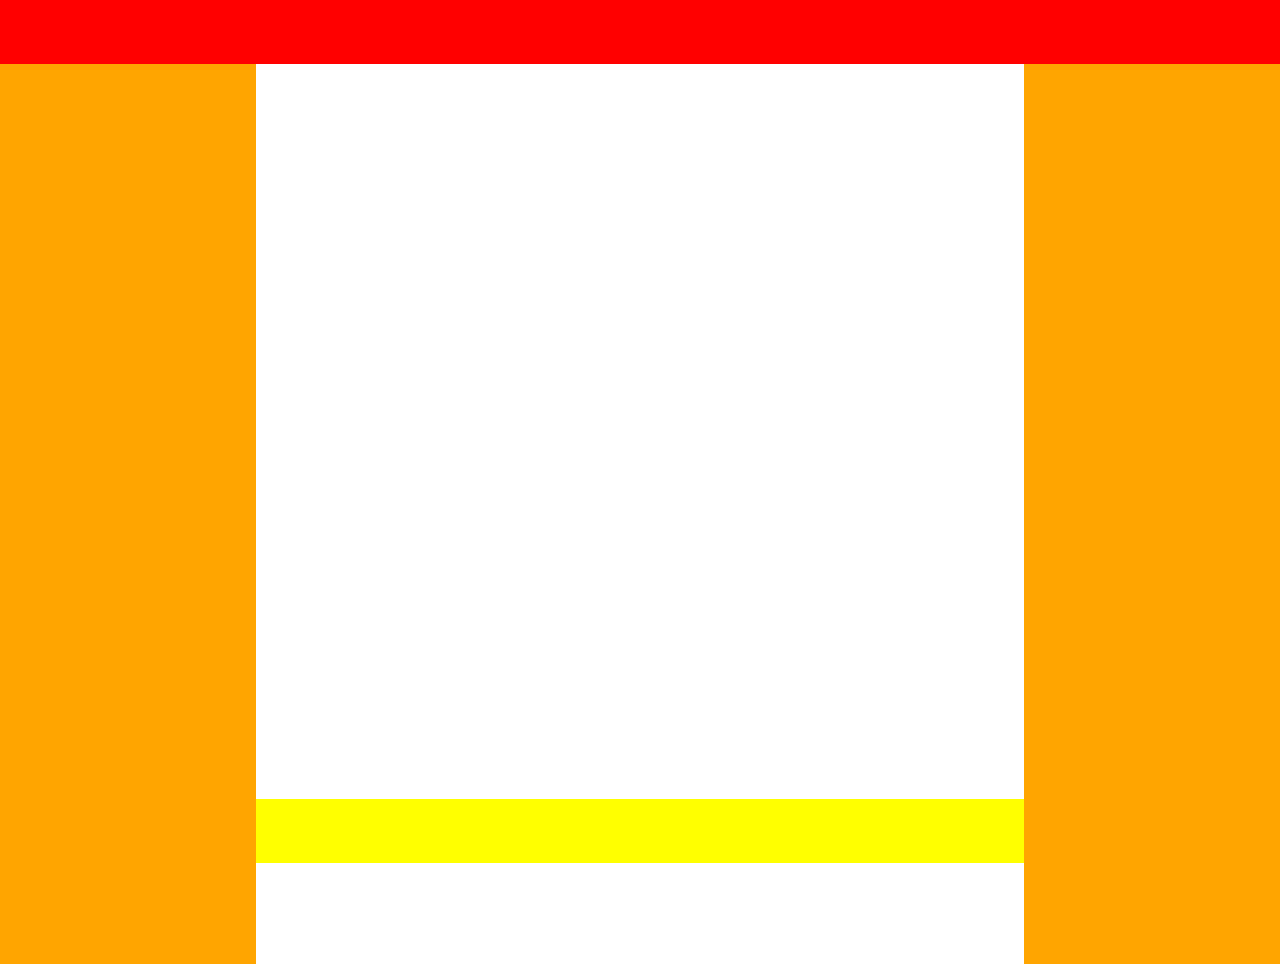
<file: first/index.html>
<!-- Put your HTML HERE, make sure to connect your style.css sheet -->
<!DOCTYPE html>
<html>
  <head>
    <meta charset="utf-8">
    <title></title>
    <link rel="stylesheet" href="style.css">
  </head>
  <body>
    <div class="top"></div>
    <div class="bottom">
      <div class="bottom-left"></div>
      <div class="bottom-center">
        <div class="center"></div>
        <div class="bottom-bottom"></div>
      </div>
      <div class="bottom-right">

      </div>
    </div>

  </body>
</html>
</file>
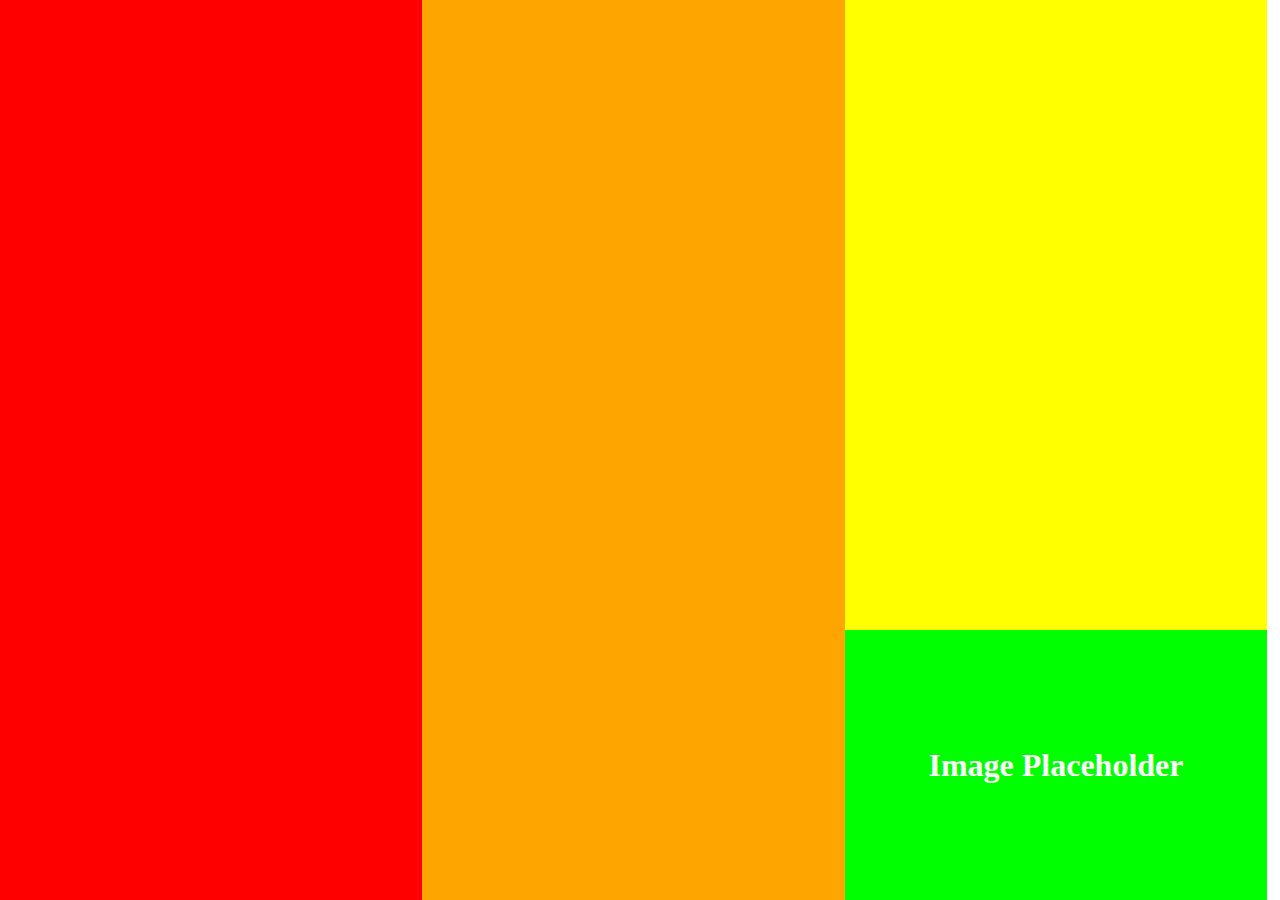
<file: second/index.html>
<!DOCTYPE html>
<html>
  <head>
    <meta charset="utf-8">
    <title></title>
    <link rel="stylesheet" href="style.css">
  </head>
  <body>
    <div class="wrapper">
      <div class="red">

      </div>
      <div class="orange">

      </div>
      <div class="yellow">
        <div class="yellow-top">

        </div>
        <div class="green">
          <h1>Image Placeholder</h1>
        </div>
      </div>
    </div>


  </body>
</html>
</file>
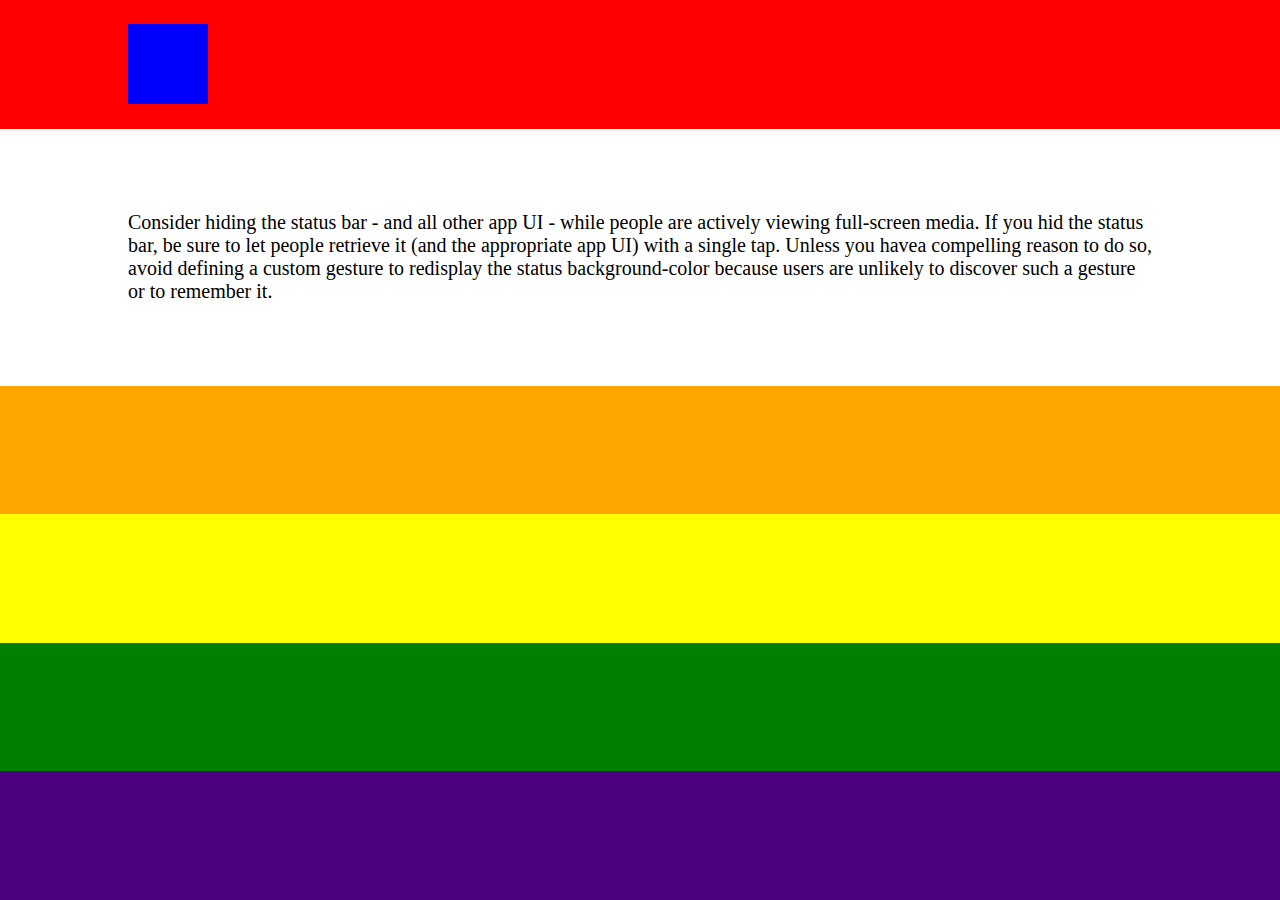
<file: third/index.html>
<!DOCTYPE html>
<html>
  <head>
    <meta charset="utf-8">
    <title></title>
    <link rel="stylesheet" href="style.css">
  </head>
  <body>
    <div class="wrapper">
      <div class="red">
        <div class="blue">

        </div>
      </div>
      <div class="white">
        <p>Consider hiding the status bar - and all other app UI - while people are actively
        viewing full-screen media. If you hid the status bar, be sure to let people retrieve it
        (and the appropriate app UI) with a single tap. Unless you havea compelling reason to do so,
      avoid defining a custom gesture to redisplay the status background-color
      because users are unlikely to discover such a gesture or to remember it.</p>
      </div>
      <div class="orange">

      </div>
      <div class="yellow">

      </div>
      <div class="green">

      </div>
      <div class="indigo">

      </div>
    </div>
  </body>
</html>
</file>
<file: first/style.css>
body {
  height: 100vh;
  margin:0;
}
.top {
  width: 100%;
  height: 4em;
  background-color: red;
}

.bottom {
  display: flex;
  height: 100%;
  width: 100%;
}

.bottom .bottom-left {
  background-color: orange;
  width:20%;
  height: 100%;
}

.bottom .bottom-center {
  flex-direction: column;
  width: 60%;
  height: 100%;

}

.bottom .bottom-bottom {
background-color: yellow;
height: 4em;
width: 100%;
position: relative;
top: 735px;

}

.bottom .bottom-right {
  background-color: orange;
  width:20%;
  height: 100%;
}
</file>
<file: second/style.css>
body {
  height: 100vh;
  width: 100%;
  margin: 0;
}

.wrapper {
  display: flex;
  height: 100%;
  width: 100%;
  margin: 0;
}

.red {
  height: 100%;
  width: 33%;
  background-color: red;
}
.orange {
  height: 100%;
  width: 33%;
  background-color: orange;
}

.yellow {
  flex-direction: column;
  height: 100%;
  width: 33%;
  background-color: yellow;
}

.yellow-top {
  height: 70%
}

.green {
  display: flex;
  height: 30%;
  width: 100%;
  background-color: lime;
  align-items: center;
  justify-content: center;
}

.green h1 {
  color: white;
}
</file>
<file: third/style.css>
body {
  margin: 0;
  height: 100vh;
}

.wrapper {
  display: flex;
  flex-direction: column;
  width: 100%;
  height: 100%;

}

.red {
  display: flex;
  align-items: center;
  height:16%;
  background-color: red;
}

.blue {
  height: 5em;
  width: 5em;;
  margin-left: 10%;
  background-color: blue;
}

.white {
  display: flex;
  justify-content: center;
  align-items: center;
  height: 32%;
  background-color: white;
}

p {
  margin-left: 10%;
  margin-right: 10%;
  font-size: 1.25em;
}

.orange
{
  height: 16%;
  background-color: orange;
}

.yellow {
  height:16%;
  background-color: yellow;
}

.green {
  height:16%;
  background-color: green;
}

.indigo {
  height:16%;
  background-color: indigo;
}
</file>
